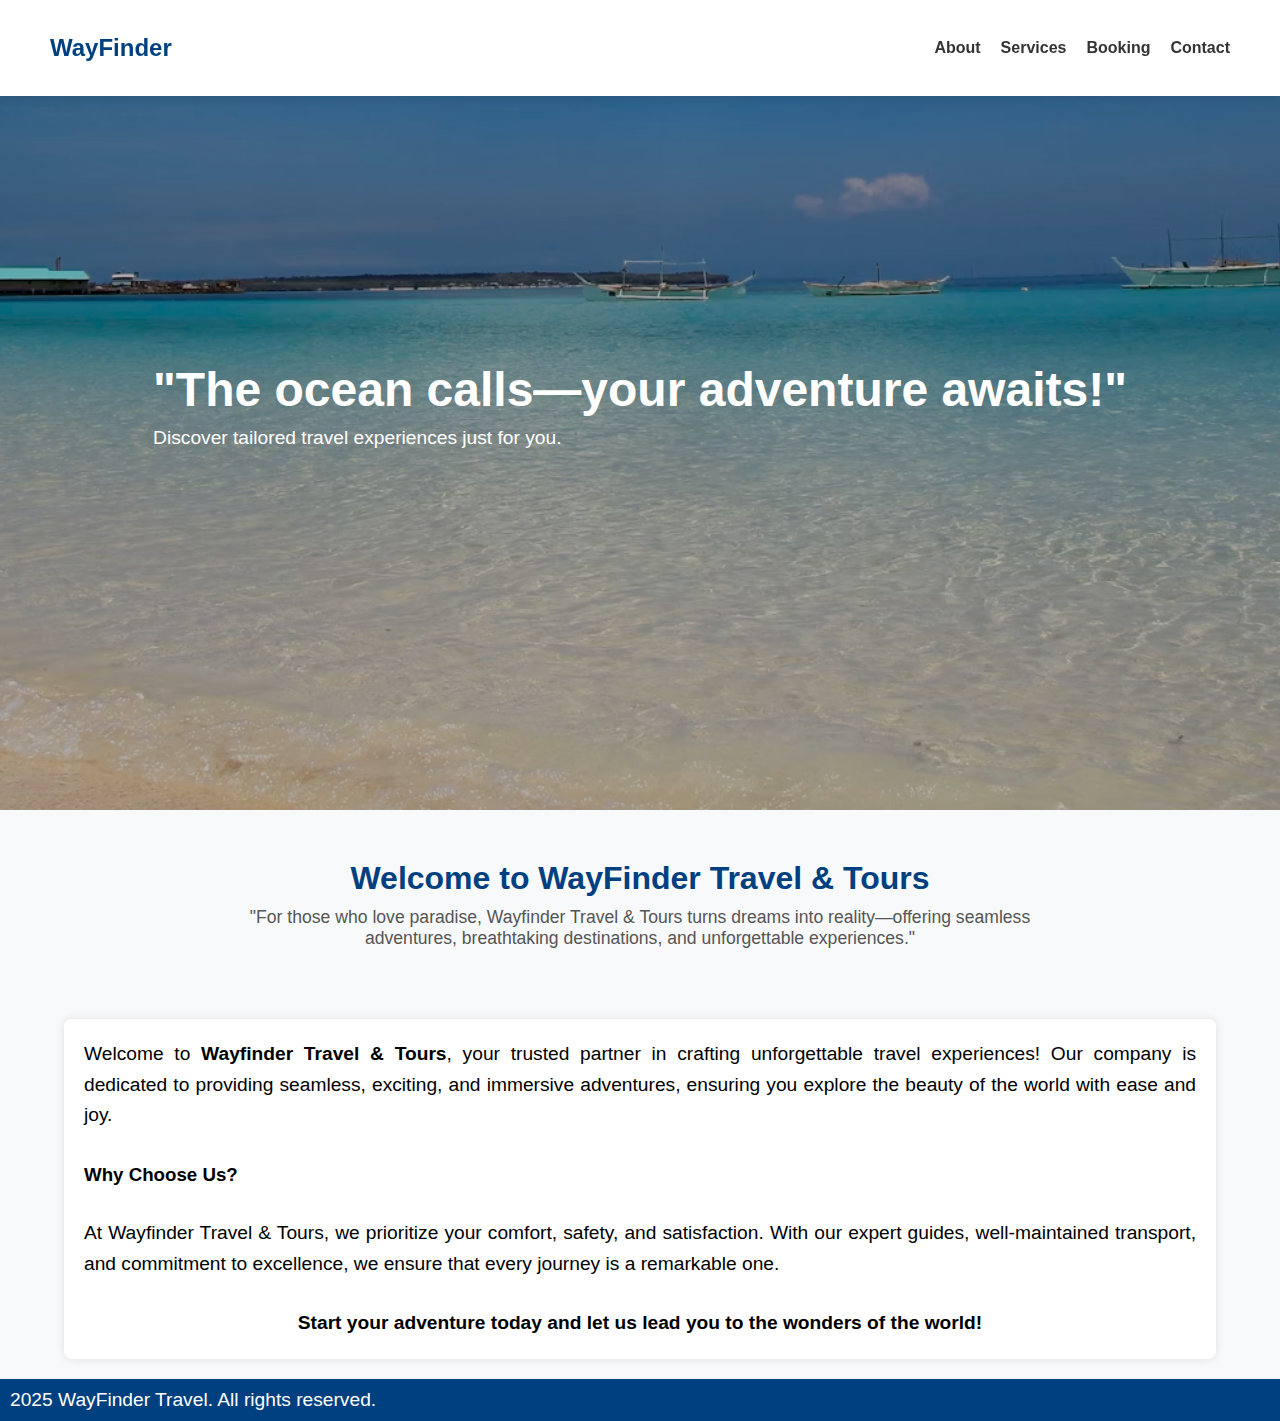
<file: HTML/index.html>
<!DOCTYPE html>
<html lang="en">
<head>
    <meta charset="UTF-8">
    <meta name="viewport" content="width=device-width, initial-scale=1.0">
    <title>WayFinder Travel & Tours</title>
    <link rel="stylesheet" href="style.css">
    <style>
        
        * {
            margin: 0;
            padding: 0;
            box-sizing: border-box;
            font-family: Arial, sans-serif;
        }
        body {
            background-color: #f8f9fa;
        }

        /* Navigation Bar */
        .navbar {
            display: flex;
            justify-content: space-between;
            align-items: center;
            padding: 15px 50px;
            background-color: white;
            position: fixed;
            width: 100%;
            top: 0;
            height: 1in; 
            box-shadow: 0 2px 10px rgba(0, 0, 0, 0.1);
            z-index: 1000;
        }
    
        .logo {
            font-size: 24px;
            font-weight: bold;
            color: #004080;
        }
        .menu {
            display: flex;
            gap: 20px;
        }
        .menu a {
            text-decoration: none;
            color: #333;
            font-weight: bold;
            transition: color 0.3s;
        }
        .menu a:hover {
            color: #007bff;
        }

        /* Hero Section */
        .hero {
            position: relative;
            width: 100%;
            height: 90vh;
            background: url('images/header.avif') no-repeat center center/cover;
            display: flex;
            justify-content: center;
            align-items: center;
            text-align: center;
            color: white;
        }
        .hero::after {
            content: "";
            position: absolute;
            width: 100%;
            height: 100%;
            background: rgba(0, 0, 0, 0.3);
            top: 0;
            left: 0;
        }
        .hero-content {
            position: relative;
            z-index: 1;
        }
        .hero h1 {
            font-size: 3rem;
            font-weight: bold;
        }
        .hero p {
            font-size: 1.2rem;
            margin-top: 10px;
        }

        /* Main Content Section */
        .content {
            text-align: center;
            padding: 50px 20px;
        }
        .content h2 {
            font-size: 2rem;
            color: #004080;
            margin-bottom: 10px;
        }
        .content p {
            font-size: 1.1rem;
            color: #555;
            max-width: 800px;
            margin: auto;
        }

        /* Footer */    
        footer {
            text-align: center;
            padding: 10px;
            background: #004080;
            color: white;
            margin-top: 20px;
            text-align: center;
        }

    
        @media (max-width: 768px) {
            .hero h1 {
                font-size: 2rem;
            }
            .hero p {
                font-size: 1rem;
            }
            .menu {
                display: none;
            }
        }
        .container  p { line-height: 1.6; text-align: justify; }
        .container  h3 { text-align: left;line-height: 1.6; text-align: justify; }
    </style>
</head>
<body>
    <!-- Navigation Bar -->
    <nav class="navbar">
        <div class="logo">WayFinder</div>
        <div class="menu">
            <a href="#about">About</a>
            <a href="services.html">Services</a>
            <a href="booking.html">Booking</a>
            <a href="contact.html">Contact</a>
        </div>
    </nav>

    <!-- Hero Section -->
    <section class="hero">
        <div class="hero-content">
            <h1>"The ocean calls—your adventure awaits!" </h1>
            <p>Discover tailored travel experiences just for you.</p>
        </div>
    </section>

    <!-- Main Content -->
    <section class="content">
        <h2>Welcome to WayFinder Travel & Tours</h2>
        <p style="text-align: center;">"For those who love paradise, Wayfinder Travel & Tours turns dreams into reality—offering seamless adventures, breathtaking destinations, and unforgettable experiences."
        </p>
    </section>

    <section id="about" class="container">
        <p style="margin-bottom: 1.5em;">
            Welcome to <strong>Wayfinder Travel & Tours</strong>, your trusted partner in crafting unforgettable travel experiences! 
            Our company is dedicated to providing seamless, exciting, and immersive adventures, ensuring you explore the beauty of the world with ease and joy.
        </p>

        <h3 style="margin-bottom: 1.5em;">Why Choose Us?</h3>
        <p style="margin-bottom: 1.5em;">
            At Wayfinder Travel & Tours, we prioritize your comfort, safety, and satisfaction. With our expert guides, well-maintained transport, and commitment to excellence, we ensure that every journey is a remarkable one.
        </p>
        
        <p style="text-align: center; font-weight: bold;">Start your adventure today and let us lead you to the wonders of the world!</p>
        
    </section>

    <!-- Footer -->
    <footer style="text-align: right;">
        <p> 2025 WayFinder Travel. All rights reserved.</p>
    </footer>
    
</body>
</html>
</script>
</file>
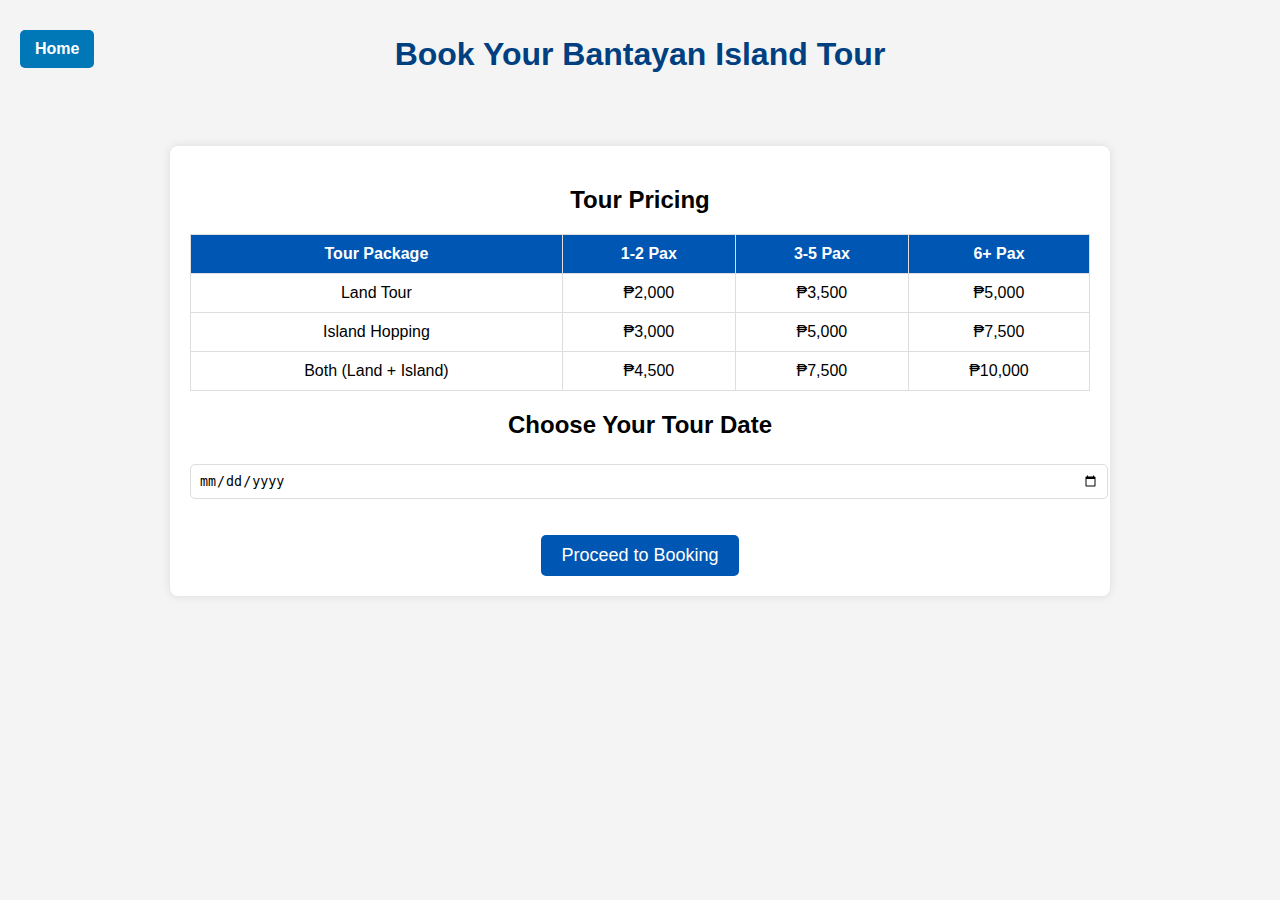
<file: HTML/booking.html>
<!DOCTYPE html>
<html lang="en">
<head>
    <meta charset="UTF-8">
    <meta name="viewport" content="width=device-width, initial-scale=1.0">
    <title>Book Your Tour - Bantayan Island</title>
    <style>
        body { font-family: Arial, sans-serif; margin: 0; padding: 0; background-color: #f4f4f4; }
        .container { max-width: 900px; margin: 0.5in auto; padding: 20px; background: white; border-radius: 8px; box-shadow: 0 0 10px rgba(0, 0, 0, 0.1); text-align: center; }
        table { width: 100%; border-collapse: collapse; margin-top: 20px; }
        th, td { border: 1px solid #ddd; padding: 10px; text-align: center; }
        th { background: rgb(0, 86, 179); color: white; }
        .btn { background: rgb(0, 86, 179); color: white; padding: 10px 20px; text-decoration: none; font-size: 18px; border-radius: 5px; display: inline-block; margin-top: 20px; cursor: pointer; border: none; }
        .btn:hover { background:  #007BFF; }
        form { margin-top: 20px; text-align: left; }
        h1 {
            font-size: 2rem;
            color: #004080;
            margin-bottom: 10px;
            text-align: center;
        }

        header {
            background: #f4f4f4;
            color: #0077b6;
            text-align: center;
            padding: 15px;
            position: relative;
        }

        .home-button {
            position: absolute;
            left: 20px;
            top: 50%;
            transform: translateY(-50%);
            background: #0077b6;
            color: white;
            padding: 10px 15px;
            text-decoration: none;
            border-radius: 5px;
            font-weight: bold;
        }
        label { font-weight: bold; display: block; margin-top: 10px; }
        input, select { width: 100%; padding: 8px; margin-top: 5px; border: 1px solid #ddd; border-radius: 5px; }
    </style>



</head>
<body>
    <header>
        <h1>Book Your Bantayan Island Tour</h1>
        <a href="index.html" class="home-button">Home</a>
    </header>
    <div class="container">
        <h2>Tour Pricing</h2>
        <table>
            <tr>
                <th>Tour Package</th>
                <th>1-2 Pax</th>
                <th>3-5 Pax</th>
                <th>6+ Pax</th>
            </tr>
            <tr>
                <td>Land Tour</td>
                <td>₱2,000</td>
                <td>₱3,500</td>
                <td>₱5,000</td>
            </tr>
            <tr>
                <td>Island Hopping</td>
                <td>₱3,000</td>
                <td>₱5,000</td>
                <td>₱7,500</td>
            </tr>
            <tr>
                <td>Both (Land + Island)</td>
                <td>₱4,500</td>
                <td>₱7,500</td>
                <td>₱10,000</td>
            </tr>
        </table>


        <h2>Choose Your Tour Date</h2>
        <input type="date" id="tourDate" min="2025-03-01" max="2026-12-31" onchange="checkAvailability()">
        <p id="availabilityMessage" style="margin-top: 10px; font-weight: bold;"></p>
        <script>
            const bookedDates = ["2025-03-15", "2025-03-20", "2025-04-10", "2025-05-05"]; // Example booked dates

            function checkAvailability() {
            const selectedDate = document.getElementById("tourDate").value;
            const messageElement = document.getElementById("availabilityMessage");

            if (bookedDates.includes(selectedDate)) {
                messageElement.textContent = "Sorry, this date is already booked.";
                messageElement.style.color = "red";
            } else {
                messageElement.textContent = "This date is available!";
                messageElement.style.color = "green";
            }
            }
        </script>
        <a href="guest.html" class="btn">Proceed to Booking</a>
    </div>
</body>
</html>
</file>
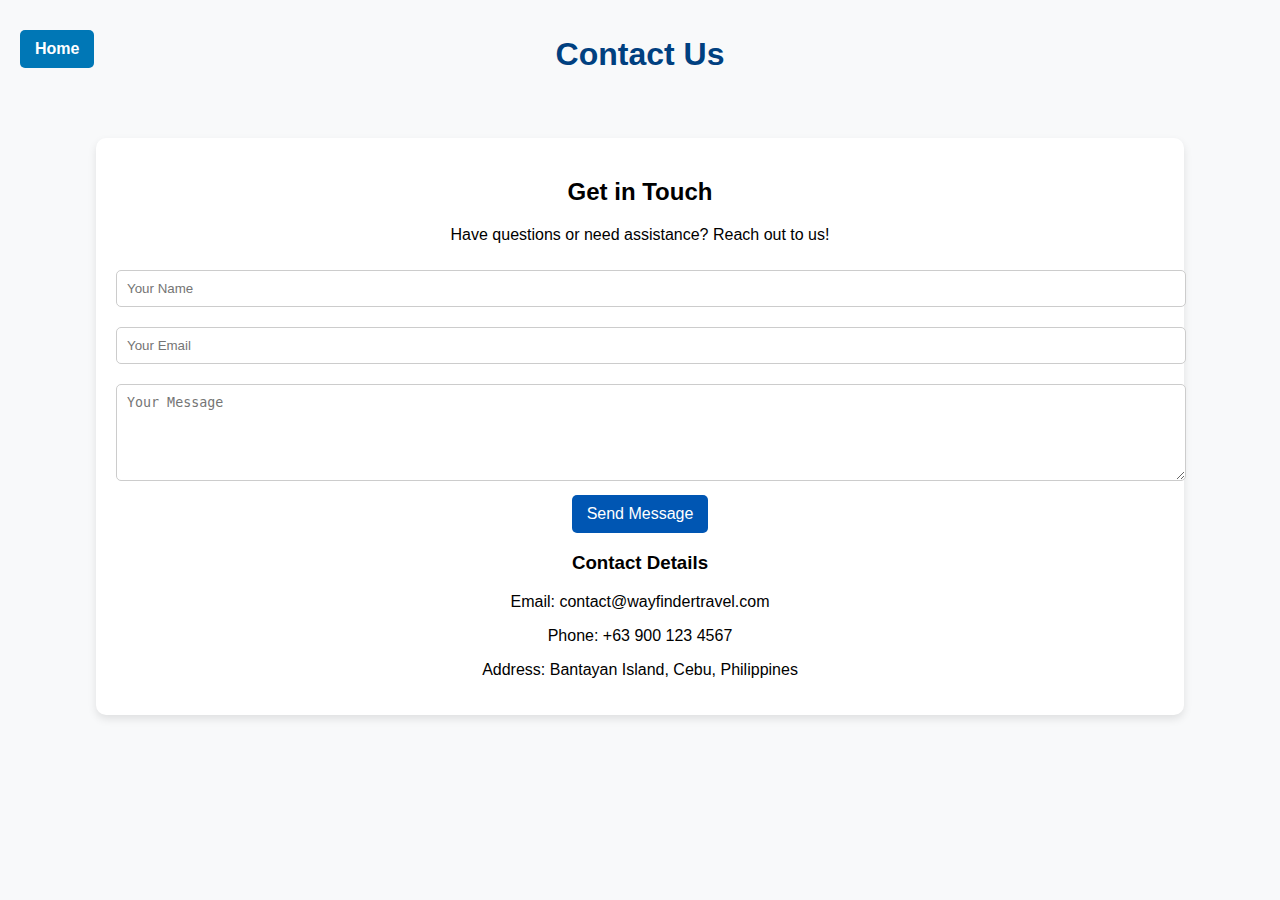
<file: HTML/contact.html>
<!DOCTYPE html>
<html lang="en">
<head>
    <meta charset="UTF-8">
    <meta name="viewport" content="width=device-width, initial-scale=1.0">
    <title>Contact Us - Wayfinder Travel</title>
    <style>
        body {
            font-family: Arial, sans-serif;
            margin: 0;
            padding: 0;
            background-color: #f8f9fa;
            text-align: center;
        }
        header {
            background:#f8f9fa;
            color: #0077b6;
            text-align: center;
            padding: 15px;
            position: relative;
        }

        h1 {
            font-size: 2rem;
            color: #004080;
            margin-bottom: 10px;
            text-align: center;}
        .home-button {
            position: absolute;
            left: 20px;
            top: 50%;
            transform: translateY(-50%);
            background: #0077b6;
            color: white;
            padding: 10px 15px;
            text-decoration: none;
            border-radius: 5px;
            font-weight: bold;
        }
        .contact-container {
            margin: 40px 1in;
            padding: 20px;
            background: white;
            box-shadow: 0 4px 8px rgba(0,0,0,0.1);
            border-radius: 10px;
        }
        input, textarea {
            width: 100%;
            padding: 10px;
            margin: 10px 0;
            border: 1px solid #ccc;
            border-radius: 5px;
        }
        button {
            background: rgb(0, 86, 179);
            color: white;
            padding: 10px 15px;
            border: none;
            border-radius: 5px;
            font-size: 16px;
            cursor: pointer;
        }
        button:hover {
            background: #007BFF;
        }
    </style>
</head>
<body>
    <header>
        <a href="index.html" class="home-button">Home</a>
        <h1>Contact Us</h1>
    </header>
    
    <div class="contact-container">
        <h2>Get in Touch</h2>
        <p>Have questions or need assistance? Reach out to us!</p>
        <form>
            <input type="text" placeholder="Your Name" required>
            <input type="email" placeholder="Your Email" required>
            <textarea placeholder="Your Message" rows="5" required></textarea>
            <button type="submit">Send Message</button>
        </form>
        <h3>Contact Details</h3>
        <p>Email: contact@wayfindertravel.com</p>
        <p>Phone: +63 900 123 4567</p>
        <p>Address: Bantayan Island, Cebu, Philippines</p>
    </div>
</body>
</html>
</file>
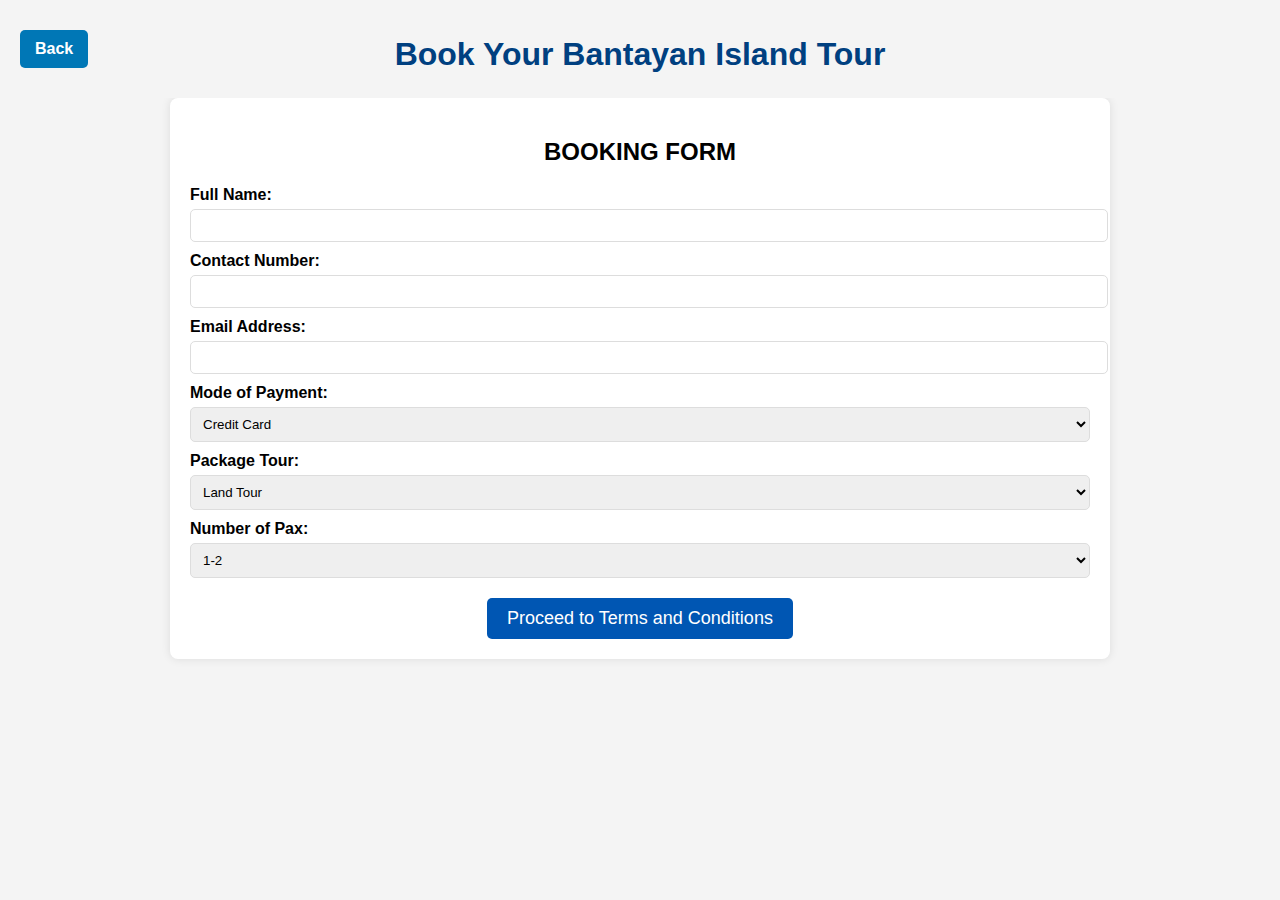
<file: HTML/guest.html>
<!DOCTYPE html>
<html lang="en">
<head>
    <meta charset="UTF-8">
    <meta name="viewport" content="width=device-width, initial-scale=1.0">
    <title>Book Your Tour - Bantayan Island</title>
    <style>
        body { font-family: Arial, sans-serif; margin: 0; padding: 0; background-color: #f4f4f4; }
        h1 {
            font-size: 2rem;
            color: #004080;
            margin-bottom: 10px;
            text-align: center;
        }
        .container { max-width: 900px; margin: auto; padding: 20px; background: white; border-radius: 8px; box-shadow: 0 0 10px rgba(0, 0, 0, 0.1); text-align: center; }
        table { width: 100%; border-collapse: collapse; margin-top: 20px; }
        th, td { border: 1px solid #ddd; padding: 10px; text-align: center; }
        th { background: rgb(0, 86, 179); color: white; }
        .btn { background: rgb(0, 86, 179); color: white; padding: 10px 20px; text-decoration: none; font-size: 18px; border-radius: 5px; display: inline-block; margin-top: 20px; cursor: pointer; border: none; }
        .btn:hover { background:  #007BFF; }
        form { margin-top: 20px; text-align: left; }
        label { font-weight: bold; display: block; margin-top: 10px; }
        header {
            background: #f4f4f4;
            color: #0077b6;
            text-align: center;
            padding: 15px;
            position: relative;
        }

        .home-button {
            position: absolute;
            left: 20px;
            top: 50%;
            transform: translateY(-50%);
            background: #0077b6;
            color: white;
            padding: 10px 15px;
            text-decoration: none;
            border-radius: 5px;
            font-weight: bold;
        }
        input, select { width: 100%; padding: 8px; margin-top: 5px; border: 1px solid #ddd; border-radius: 5px; }
    </style>

</head>

<body>
    <header>
        <h1>Book Your Bantayan Island Tour</h1>
        <a href="booking.html" class="home-button">Back</a>
    </header>
    <div class="container">
        <h2>BOOKING FORM</h2>
        <div id="bookingForm" style="margin-top: 20px;">
            <form>
                <label for="guestName">Full Name:</label>
                <input type="text" id="guestName" name="guestName" required>
                
                <label for="contactNumber">Contact Number:</label>
                <input type="tel" id="contactNumber" name="contactNumber" required>

                <label for="email">Email Address:</label>
                <input type="text" id="email" name="email" required>
                
                <label for="paymentMethod">Mode of Payment:</label>
                <select id="paymentMethod" name="paymentMethod">
                    <option value="creditCard">Credit Card</option>
                    <option value="bankTransfer">Bank Transfer</option>
                    <option value="gcash">GCash</option>
                </select>
                <label for="packageTour">Package Tour:</label>
                <select id="packageTour" name="packageTour">
                    <option value="land-tour">Land Tour</option>
                    <option value="island-hopping">Island Hopping</option>
                    <option value="Both">Both (Land + Island)</option>
                </select>

                <label for="pax">Number of Pax:</label>
                    <select id="pax" name="pax">
                    <option value="1-2">1-2</option>
                    <option value="3-5">3-5</option>
                    <option value="6+">6+</option>
                    </select>
                <div style="text-align: center;">
                    <a href="terms.html" class="btn">Proceed to Terms and Conditions</a>
                </div></div>
            </form>
        </div>
    </div>
</body>
</file>
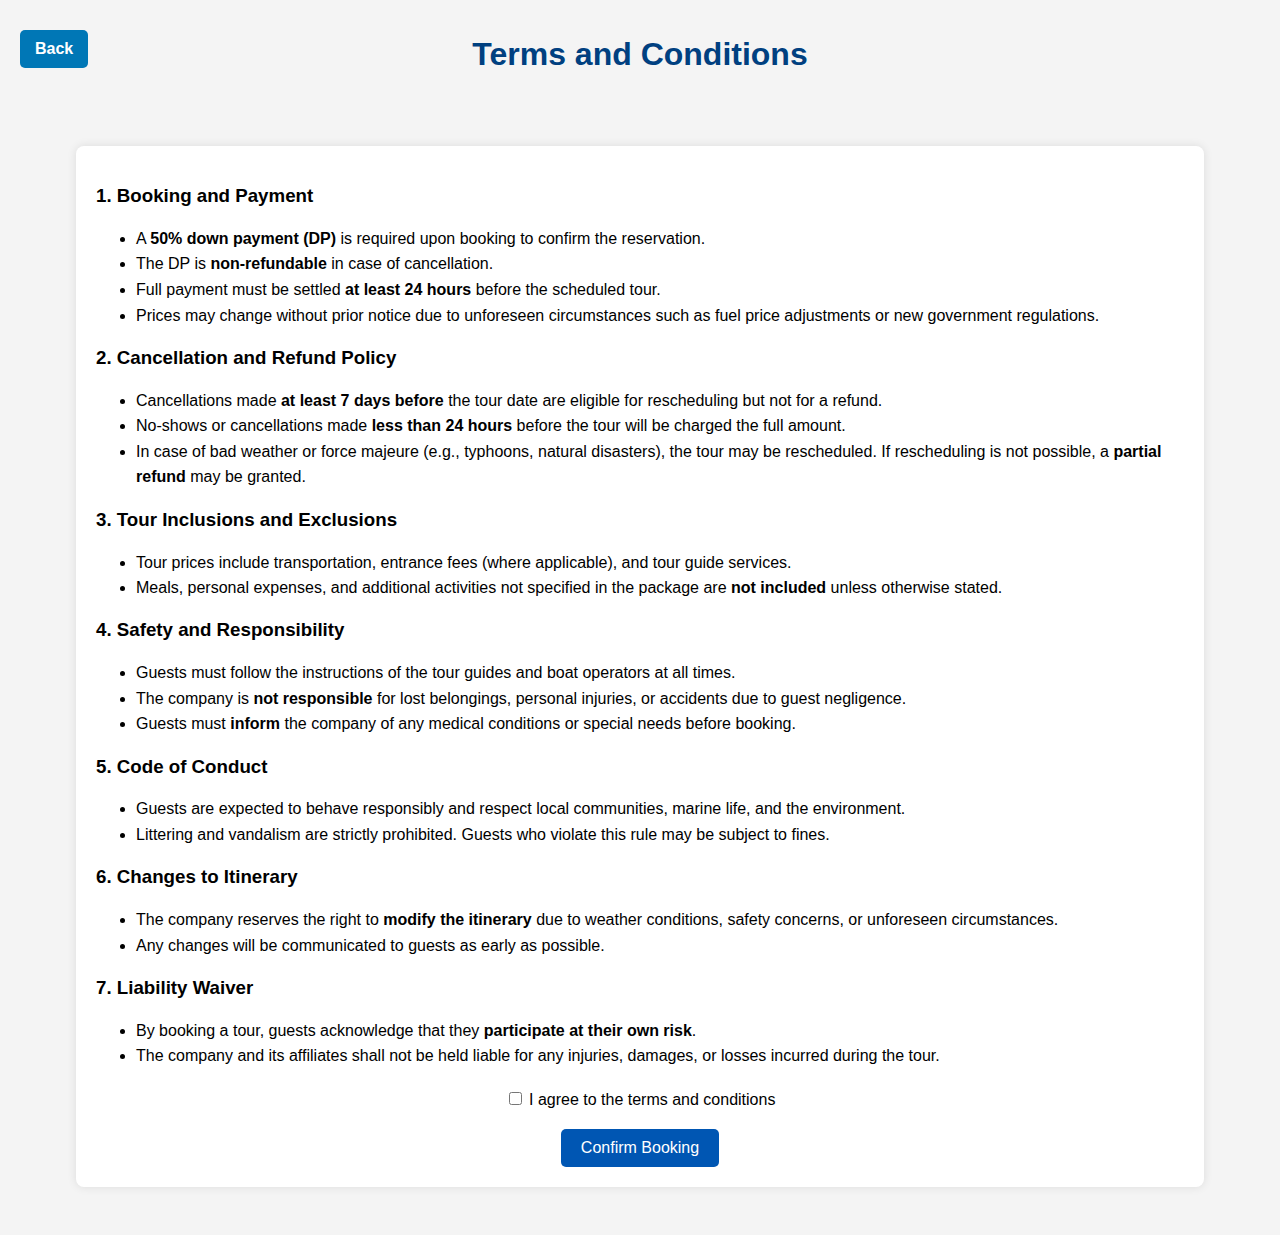
<file: HTML/terms.html>
<!DOCTYPE html>
<html lang="en">
<head>
    <meta charset="UTF-8">
    <meta name="viewport" content="width=device-width, initial-scale=1.0">
    <title>Terms and Conditions - Wayfinder Travel & Tours </title>
    <style>
         body { font-family: Arial, sans-serif; margin: 0; padding: 0; background-color: #f4f4f4; }
        .container { max-width: calc(100% - 2in); margin: 0.5in auto; padding: 20px; background: white; border-radius: 8px; box-shadow: 0 0 10px rgba(0, 0, 0, 0.1); }
        h1 {
            font-size: 2rem;
            color: #004080;
            margin-bottom: 10px;
            text-align: center;}
        h2 { border-bottom: 2px solid rgb(0, 86, 179); padding-bottom: 5px; }
        ul { line-height: 1.6; }
        a { color: rgb(0, 86, 179); text-decoration: none; }
        a:hover { text-decoration: underline; }

        header {
            background: #f4f4f4;
            color: #0077b6;
            text-align: center;
            padding: 15px;
            position: relative;
        }

        .home-button {
            position: absolute;
            left: 20px;
            top: 50%;
            transform: translateY(-50%);
            background: #0077b6;
            color: white;
            padding: 10px 15px;
            text-decoration: none;
            border-radius: 5px;
            font-weight: bold;
        }
    </style>
</head>
<body>
    <header>
        <h1>Terms and Conditions</h1>
        <a href="guest.html" class="home-button">Back</a>
    </header>



    <div class="container">   
        <h3>1. Booking and Payment</h3>
        <ul>
            <li>A <strong>50% down payment (DP)</strong> is required upon booking to confirm the reservation.</li>
            <li>The DP is <strong>non-refundable</strong> in case of cancellation.</li>
            <li>Full payment must be settled <strong>at least 24 hours</strong> before the scheduled tour.</li>
            <li>Prices may change without prior notice due to unforeseen circumstances such as fuel price adjustments or new government regulations.</li>
        </ul>
        
        <h3>2. Cancellation and Refund Policy</h3>
        <ul>
            <li>Cancellations made <strong>at least 7 days before</strong> the tour date are eligible for rescheduling but not for a refund.</li>
            <li>No-shows or cancellations made <strong>less than 24 hours</strong> before the tour will be charged the full amount.</li>
            <li>In case of bad weather or force majeure (e.g., typhoons, natural disasters), the tour may be rescheduled. If rescheduling is not possible, a <strong>partial refund</strong> may be granted.</li>
        </ul>
        
        <h3>3. Tour Inclusions and Exclusions</h3>
        <ul>
            <li>Tour prices include transportation, entrance fees (where applicable), and tour guide services.</li>
            <li>Meals, personal expenses, and additional activities not specified in the package are <strong>not included</strong> unless otherwise stated.</li>
        </ul>
        
        <h3>4. Safety and Responsibility</h3>
        <ul>
            <li>Guests must follow the instructions of the tour guides and boat operators at all times.</li>
            <li>The company is <strong>not responsible</strong> for lost belongings, personal injuries, or accidents due to guest negligence.</li>
            <li>Guests must <strong>inform</strong> the company of any medical conditions or special needs before booking.</li>
        </ul>
        
        <h3>5. Code of Conduct</h3>
        <ul>
            <li>Guests are expected to behave responsibly and respect local communities, marine life, and the environment.</li>
            <li>Littering and vandalism are strictly prohibited. Guests who violate this rule may be subject to fines.</li>
        </ul>
        
        <h3>6. Changes to Itinerary</h3>
        <ul>
            <li>The company reserves the right to <strong>modify the itinerary</strong> due to weather conditions, safety concerns, or unforeseen circumstances.</li>
            <li>Any changes will be communicated to guests as early as possible.</li>
        </ul>
        
        <h3>7. Liability Waiver</h3>
        <ul>
            <li>By booking a tour, guests acknowledge that they <strong>participate at their own risk</strong>.</li>
            <li>The company and its affiliates shall not be held liable for any injuries, damages, or losses incurred during the tour.</li>
        </ul>
        
    <div style="text-align: center; margin-top: 20px;">
        <input type="checkbox" id="agree" name="agree">
        <label for="agree">I agree to the terms and conditions</label>
    </div>
    <div style="text-align: center; margin-top: 20px;">
        <button class="btn" type="submit" style="background-color: rgb(0, 86, 179); color: white; padding: 10px 20px; border: none; border-radius: 5px; cursor: pointer; font-size: 16px; font-family: Arial, sans-serif;" 
        onmouseover="this.style.backgroundColor='#007BFF'" 
        onmouseout="this.style.backgroundColor='rgb(0, 86, 179)'" 
        onclick="confirmBooking()">Confirm Booking</button>
    </div></div>
    <script>
        function confirmBooking() {
            var checkbox = document.getElementById('agree');
            if (checkbox.checked) {
                alert('Booking confirmed!');
            } else {
                alert('You must agree to the terms and conditions before confirming the booking.');
            }
        }
    </script>
    </div>
</body>
</html>
</file>
<file: HTML/style.css>
body { font-family: Arial, sans-serif; margin: 0; padding: 0; background-color: #f4f4f4; }
h1 { margin: 0; font-size: 3em; }
header p { text-align: center; }
p { font-size: 1.2em; text-align: justify; }
.container { max-width: 90%; margin: 20px auto; padding: 20px; background: white; border-radius: 8px; box-shadow: 0 0 10px rgba(0, 0, 0, 0.1); text-align: center; }
.tours { display: flex; justify-content: space-around; flex-wrap: wrap; }
.tour { background: #eee; padding: 20px; margin: 10px; border-radius: 8px; flex: 1; min-width: 250px; }
.home { text-align: center; padding: 50px 20px; }
.btn { background: rgb(0, 86, 179); color: white; padding: 10px 20px; text-decoration: none; font-size: 18px; border-radius: 5px; display: inline-block; margin-top: 20px; }
.btn:hover { background: #007BFF; }
</file>
